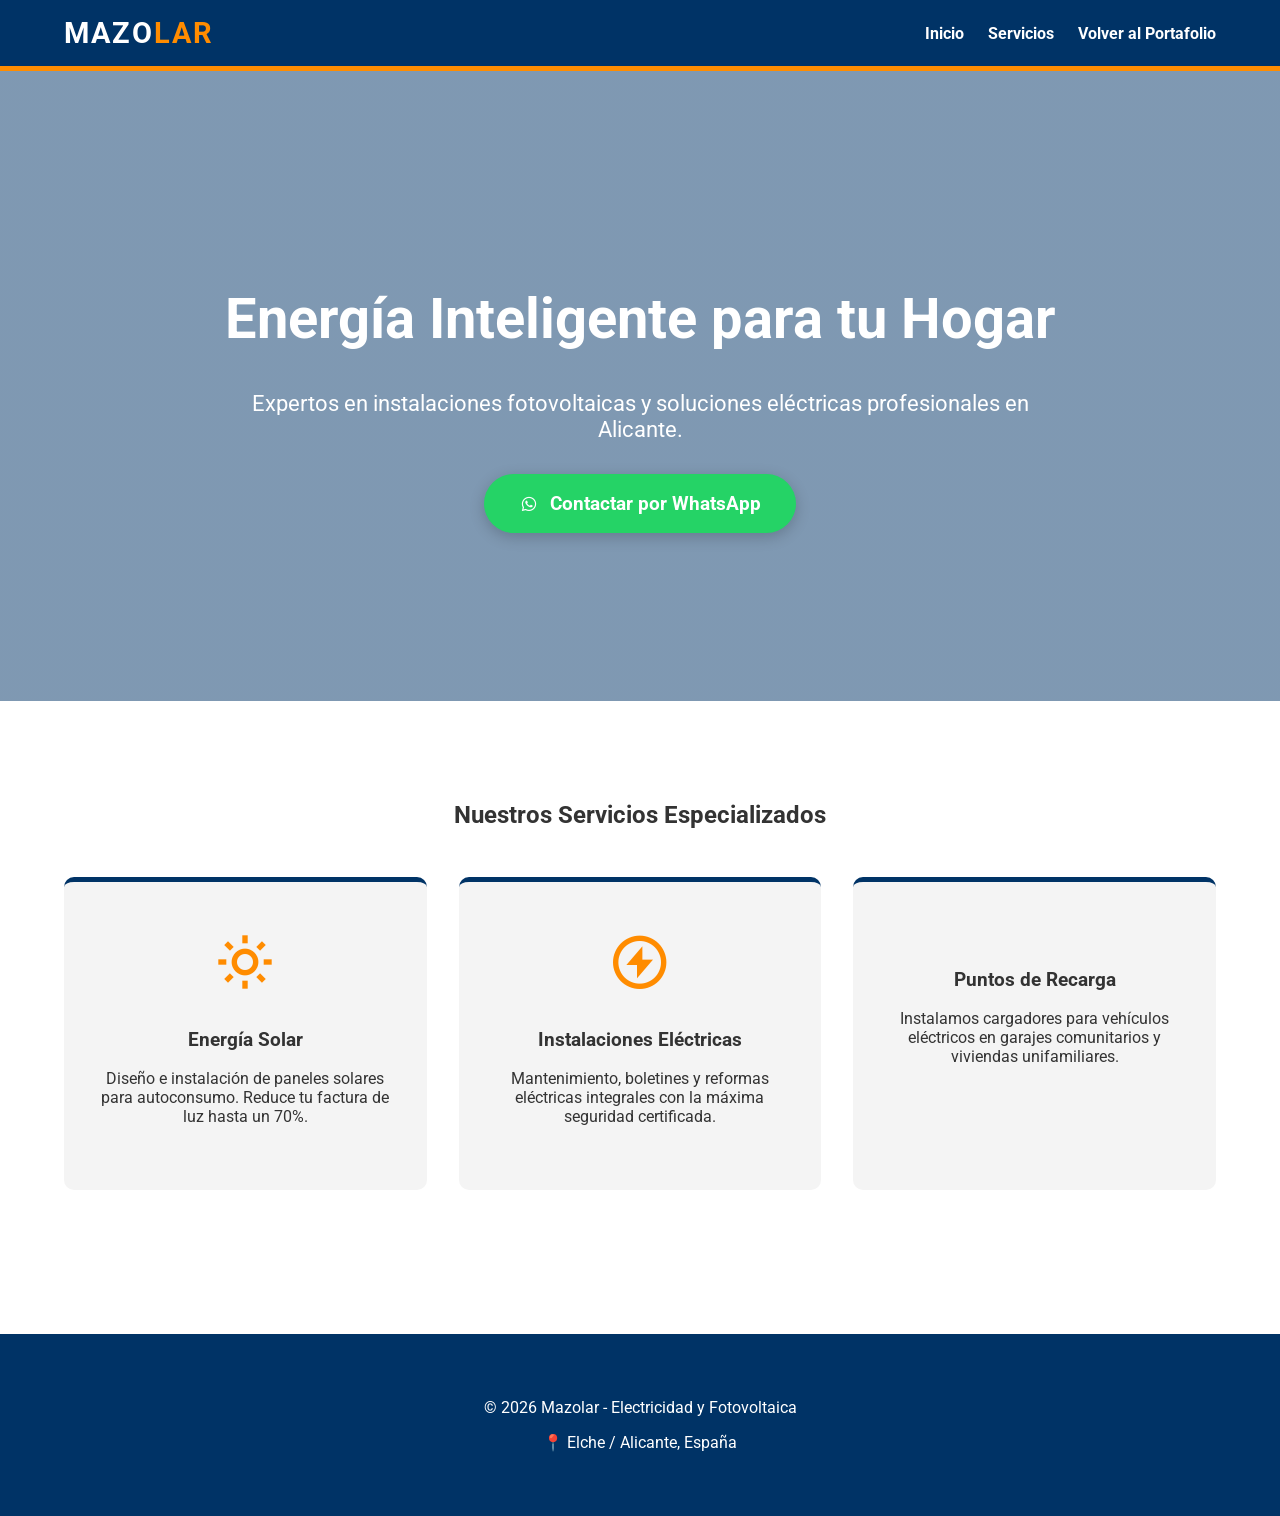
<file: mazolar.html>
<!DOCTYPE html>
<html lang="es">
<head>
    <meta charset="UTF-8">
    <meta name="viewport" content="width=device-width, initial-scale=1.0">
    <title>Mazolar | Electricidad y Energía Fotovoltaica</title>
    <link href="https://fonts.googleapis.com/css2?family=Roboto:wght@300;400;700&display=swap" rel="stylesheet">
    <link href="https://unpkg.com/boxicons@2.1.4/css/boxicons.min.css" rel="stylesheet">
    <style>
        :root {
            --mazolar-blue: #003366;
            --mazolar-orange: #FF8C00;
            --mazolar-white: #FFFFFF;
            --mazolar-gray: #f4f4f4;
        }

        body {
            font-family: 'Roboto', sans-serif;
            margin: 0;
            padding: 0;
            color: #333;
            background-color: var(--mazolar-white);
            scroll-behavior: smooth;
        }

        header {
            background-color: var(--mazolar-blue);
            color: white;
            padding: 1rem 5%;
            display: flex;
            justify-content: space-between;
            align-items: center;
            border-bottom: 5px solid var(--mazolar-orange);
            position: sticky;
            top: 0;
            z-index: 1000;
        }

        .logo h1 {
            margin: 0;
            font-size: 1.8rem;
            letter-spacing: 2px;
        }

        .logo span {
            color: var(--mazolar-orange);
        }

        nav a {
            color: white;
            text-decoration: none;
            margin-left: 20px;
            font-weight: 700;
            transition: color 0.3s;
        }

        nav a:hover {
            color: var(--mazolar-orange);
        }

        .hero {
            background: linear-gradient(rgba(0, 51, 102, 0.5), rgba(0, 51, 102, 0.5)), 
                        url('https://images.unsplash.com/photo-1613665813446-82a78c468a1d?auto=format&fit=crop&w=1920&q=80');
            background-size: cover;
            background-position: center;
            height: 70vh;
            display: flex;
            flex-direction: column;
            justify-content: center;
            align-items: center;
            text-align: center;
            color: white;
            padding: 0 20px;
        }

        .hero h2 { font-size: 3.5rem; margin-bottom: 1rem; }
        .hero p { font-size: 1.4rem; max-width: 800px; margin-bottom: 2rem; }

        .services { padding: 5rem 5%; text-align: center; }
        .services-grid {
            display: grid;
            grid-template-columns: repeat(auto-fit, minmax(300px, 1fr));
            gap: 2rem;
            margin-top: 3rem;
        }

        .service-card {
            background: var(--mazolar-gray);
            padding: 3rem 2rem;
            border-radius: 10px;
            border-top: 5px solid var(--mazolar-blue);
            transition: transform 0.3s ease;
        }

        .service-card:hover { transform: translateY(-10px); border-top-color: var(--mazolar-orange); }
        .service-card i { font-size: 4rem; color: var(--mazolar-orange); margin-bottom: 1rem; }

        .whatsapp-btn {
            background-color: #25D366;
            color: white;
            padding: 18px 35px;
            text-decoration: none;
            border-radius: 50px;
            font-weight: bold;
            display: inline-flex;
            align-items: center;
            gap: 12px;
            font-size: 1.2rem;
            box-shadow: 0 4px 15px rgba(0,0,0,0.2);
            transition: transform 0.3s, background 0.3s;
        }

        .whatsapp-btn:hover { background-color: #128C7E; transform: scale(1.05); }

        footer { background-color: var(--mazolar-blue); color: white; text-align: center; padding: 3rem; margin-top: 4rem; }
    </style>
</head>
<body>
    <header>
        <div class="logo"><h1>MAZO<span>LAR</span></h1></div>
        <nav>
            <a href="#inicio">Inicio</a>
            <a href="#servicios">Servicios</a>
            <a href="proyectos.html">Volver al Portafolio</a>
        </nav>
    </header>

    <section id="inicio" class="hero">
        <h2>Energía Inteligente para tu Hogar</h2>
        <p>Expertos en instalaciones fotovoltaicas y soluciones eléctricas profesionales en Alicante.</p>
        <a href="https://wa.me/34614622641" target="_blank" class="whatsapp-btn">
            <i class='bx bxl-whatsapp'></i> Contactar por WhatsApp
        </a>
    </section>

    <section id="servicios" class="services">
        <h2>Nuestros Servicios Especializados</h2>
        <div class="services-grid">
            <div class="service-card">
                <i class='bx bx-sun'></i>
                <h3>Energía Solar</h3>
                <p>Diseño e instalación de paneles solares para autoconsumo. Reduce tu factura de luz hasta un 70%.</p>
            </div>
            <div class="service-card">
                <i class='bx bx-bolt-circle'></i>
                <h3>Instalaciones Eléctricas</h3>
                <p>Mantenimiento, boletines y reformas eléctricas integrales con la máxima seguridad certificada.</p>
            </div>
            <div class="service-card">
                <i class='bx bx-ev-station'></i>
                <h3>Puntos de Recarga</h3>
                <p>Instalamos cargadores para vehículos eléctricos en garajes comunitarios y viviendas unifamiliares.</p>
            </div>
        </div>
    </section>

    <footer>
        <p>&copy; 2026 Mazolar - Electricidad y Fotovoltaica</p>
        <p>📍 Elche / Alicante, España</p>
    </footer>
</body>
</html>
</file>
